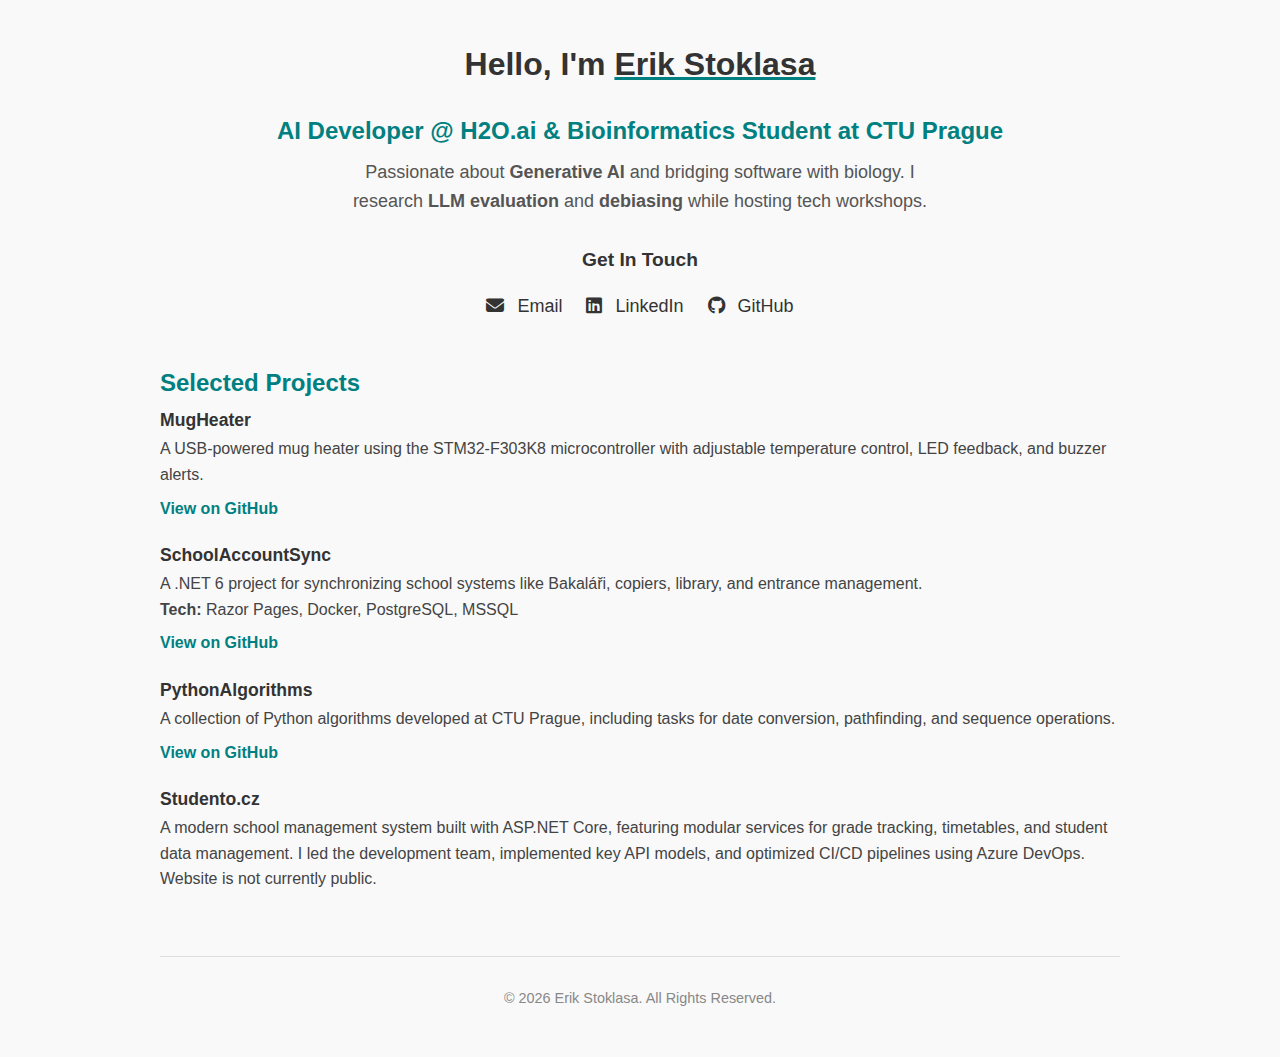
<file: index.html>
<!DOCTYPE html>
<html lang="en">
<head>
  <meta charset="UTF-8" />
  <title>Erik Stoklasa – AI Developer & Bioinformatics Student</title>
  <meta name="viewport" content="width=device-width, initial-scale=1">
  <meta name="description"
        content="Responsible AI Intern at H2O.ai & Bioinformatics student at CTU Prague. Passionate about Generative AI, DevOps, and bridging software with biology." />
  <meta name="author" content="Erik Stoklasa" />

  <!-- Social Media Metadata -->
  <meta property="og:title" content="Erik Stoklasa – AI Developer & Bioinformatics Student">
  <meta property="og:type" content="website">
  <meta property="og:description"
        content="Responsible AI Intern at H2O.ai & Bioinformatics student at CTU Prague. Passionate about Generative AI, DevOps, and bridging software with biology." />
  <meta property="og:image" content="https://erikstoklasa.cz/social_image.jpg">
  <meta property="og:url" content="https://erikstoklasa.cz/">
  
  <link rel="stylesheet" href="https://cdnjs.cloudflare.com/ajax/libs/font-awesome/6.7.2/css/all.min.css" integrity="sha512-Evv84Mr4kqVGRNSgIGL/F/aIDqQb7xQ2vcrdIwxfjThSH8CSR7PBEakCr51Ck+w+/U6swU2Im1vVX0SVk9ABhg==" crossorigin="anonymous" referrerpolicy="no-referrer" />

  <link rel="stylesheet" href="css/style.css" type="text/css" />
</head>

<body>
  <!-- Introduction Section -->
  <header class="intro">
    <h1>Hello, I'm <u>Erik Stoklasa</u></h1>
    <h2>AI Developer @ H2O.ai & Bioinformatics Student at CTU Prague</h2>
    <p class="tagline">
      Passionate about <strong>Generative AI</strong> and bridging software with biology. 
      I research <strong>LLM evaluation</strong> and <strong>debiasing</strong> while hosting tech workshops.
    </p>
  </header>

  <!-- Contact & Social Section -->
  <section class="contact-links">
    <h3>Get In Touch</h3>
    <ul>
      <li>
        <a href="mailto:hello@erikstoklasa.cz"><i class="fas fa-envelope"></i> Email</a>
      </li>
      <li>
        <a href="https://www.linkedin.com/in/erik-stoklasa/" target="_blank" rel="noopener">
          <i class="fab fa-linkedin"></i> LinkedIn
        </a>
      </li>
      <li>
        <a href="https://github.com/erikstoklasa" target="_blank" rel="noopener">
          <i class="fab fa-github"></i> GitHub
        </a>
      </li>
    </ul>
  </section>

  <!-- Projects Section -->
  <section class="projects">
    <h2>Selected Projects</h2>

    <div class="project">
      <h3>MugHeater</h3>
      <p>
        A USB-powered mug heater using the STM32-F303K8 microcontroller with adjustable 
        temperature control, LED feedback, and buzzer alerts.
      </p>
      <a href="https://github.com/erikstoklasa/MugHeater" target="_blank" rel="noopener">View on GitHub</a>
    </div>

    <div class="project">
      <h3>SchoolAccountSync</h3>
      <p>
        A .NET 6 project for synchronizing school systems like Bakaláři, copiers, 
        library, and entrance management.
        <br><strong>Tech:</strong> Razor Pages, Docker, PostgreSQL, MSSQL
      </p>
      <a href="https://github.com/erikstoklasa/SchoolAccountSync" target="_blank" rel="noopener">View on GitHub</a>
    </div>

    <div class="project">
      <h3>PythonAlgorithms</h3>
      <p>
        A collection of Python algorithms developed at CTU Prague, including 
        tasks for date conversion, pathfinding, and sequence operations.
      </p>
      <a href="https://github.com/erikstoklasa/PythonAlgorithms" target="_blank" rel="noopener">View on GitHub</a>
    </div>
    
    <div class="project">
      <h3>Studento.cz</h3>
      <p>
        A modern school management system built with ASP.NET Core, featuring modular services for grade tracking, timetables, and student data management. I led the development team, implemented key API models, and optimized CI/CD pipelines using Azure DevOps. Website is not currently public.
      </p>
    </div>
    
  </section>

  <!-- Footer -->
  <footer class="footer">
    <p>© <span id="year"></span> Erik Stoklasa. All Rights Reserved.</p>
  </footer>

  <!-- Google Analytics (optional) -->
  <script async src="https://www.googletagmanager.com/gtag/js?id=UA-90831300-1"></script>
  <script>
    window.dataLayer = window.dataLayer || [];
    function gtag(){ dataLayer.push(arguments); }
    gtag('js', new Date());
    gtag('config', 'UA-90831300-1');
  </script>

  <!-- Auto-update year in footer -->
  <script>
    document.getElementById('year').textContent = new Date().getFullYear();
  </script>
</body>
</html>
</file>
<file: css/style.css>
:root {
  /* Base font size and brand colors */
  font-size: 16px;
  --primary-color: #008080;
  --secondary-color: #333;
  --background-color: #f9f9f9;
  --font-family: 'Helvetica Neue', Helvetica, Arial, sans-serif;
}

body {
  margin: 0;
  padding: 0;
  font-family: var(--font-family);
  color: var(--secondary-color);
  background-color: var(--background-color);
  line-height: 1.6;
  max-width: 960px;
  margin: 0 auto;
  padding: 2rem;
}

/* Headings */
h1, h2, h3 {
  margin: 0.75rem 0;
  line-height: 1.25;
}

h1 {
  font-size: 2rem;
  margin-bottom: 0.25rem;
  color: var(--secondary-color);
}

h2 {
  font-size: 1.5rem;
  color: var(--primary-color);
  margin-top: 2rem;
}

h3 {
  font-size: 1.2rem;
  color: var(--secondary-color);
  font-weight: 600;
  margin-bottom: 0.25rem;
}

/* Underline styling for name */
u {
  text-decoration-color: var(--primary-color);
  text-decoration-thickness: 3px;
}

/* Intro Section */
.intro {
  text-align: center;
  margin-bottom: 2rem;
}

.intro .tagline {
  max-width: 600px;
  margin: 0.75rem auto 0;
  font-size: 1.125rem;
  color: #555;
}

/* Contact Section */
.contact-links {
  text-align: center;
  margin-bottom: 3rem;
}

.contact-links ul {
  list-style: none;
  padding: 0;
  display: inline-flex;
  flex-wrap: wrap;
  gap: 1.5rem;
  margin: 1rem 0 0;
}

.contact-links li {
  margin: 0;
}

.contact-links a {
  text-decoration: none;
  color: var(--secondary-color);
  font-size: 1.125rem;
  transition: color 0.2s ease-in-out;
}

.contact-links a:hover {
  color: var(--primary-color);
}

.contact-links i {
  margin-right: 0.5rem;
}

/* Experience Section */
.experience {
  margin-bottom: 3rem;
}

.experience .job {
  margin-bottom: 1.5rem;
}

.experience h3 {
  font-size: 1.1rem;
  margin-bottom: 0.5rem;
}

.experience h3 span {
  font-weight: 400;
  font-size: 0.9rem;
  color: #777;
}

/* Projects Section */
.projects {
  margin-bottom: 3rem;
}

.project {
  margin-bottom: 1.5rem;
}

.project h3 {
  font-size: 1.1rem;
  margin-bottom: 0.25rem;
  color: var(--secondary-color);
}

.project p {
  margin: 0 0 0.5rem;
  font-size: 1rem;
  color: #444;
}

.project a {
  color: var(--primary-color);
  text-decoration: none;
  font-weight: 600;
}

.project a:hover {
  text-decoration: underline;
}

/* Achievements Section */
.achievements {
  margin-bottom: 3rem;
}

.achievements ul {
  list-style: inside disc;
  padding-left: 1rem;
}

.achievements li {
  margin-bottom: 0.5rem;
}

/* Education Section */
.education {
  margin-bottom: 3rem;
}

.edu-item {
  margin-bottom: 1rem;
}

.edu-item h3 {
  font-size: 1.1rem;
  margin-bottom: 0.25rem;
}

.edu-item p {
  font-size: 1rem;
  margin: 0.25rem 0 0.5rem;
  color: #444;
}

/* Footer */
.footer {
  text-align: center;
  font-size: 0.9rem;
  color: #888;
  margin-top: 4rem;
  border-top: 1px solid #ddd;
  padding-top: 1rem;
}
</file>
